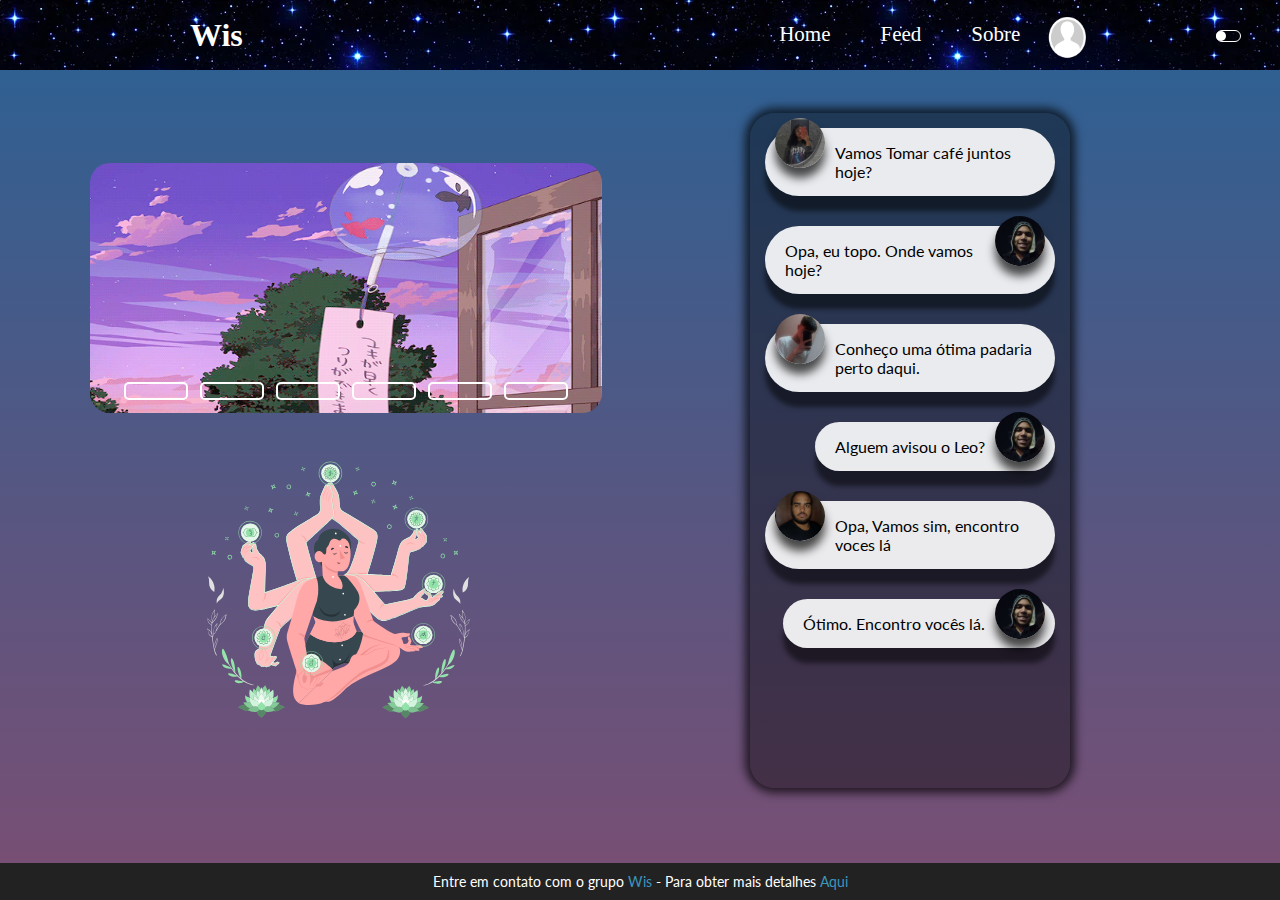
<file: index.html>
<!DOCTYPE html>
<html lang="en">

<head>
  <meta charset="UTF-8">
  <meta http-equiv="X-UA-Compatible" content="IE=edge">
  <meta name="viewport" content="width=device-width, initial-scale=1.0">
  <link rel="stylesheet" href="./PastaCss/navHeader.css">
  <link rel="stylesheet" href="./PastaCss/responsivo.css">
  <link rel="stylesheet" href="./PastaCss/responsividademenu.css">
  <link rel="stylesheet" href="./PastaCss/indexstyle.css">



  <title>Wis</title>
</head>

<body>

  <header>

    <div class="container">
      <div class="Logo">
        <a href="#" id="logo-name-wis">
          <h1>Wis</h1>
        </a>
      </div>

      <div class="menu-section ">
        <!--ON / OFF-->

        <div class="menu-burguer">
          <div class="one"></div>
          <div class="two"></div>
          <div class="three"></div>
        </div>


        <nav>
          <ul>
            <section id="btn"></section>
            <li><a href="#">Home</a></li>
            <li><a href="feed.html">Feed</a></li>
            <li><a href="aboutsobre.html">Sobre </a></li>

          </ul>

          <div class="imglogo">
            <!--USAR FIGURE-->
            <a href="loginpage.html"><img src="./icons/conta.png" alt="LOGIN" width="100%" height="100%"></a>
          </div>



        </nav>

      </div>


    </div>

  </header>





  <div class="Colorbackground">
    <div class="ContainerBody">
      <div class="Lado-esquerdo">
        <div class="mensagemBoasVindas">
    
        </div>

        <div class="carrossel">

          <DIV class="content">
            <div class="slides">
              <input type="radio" name="slide" id="slide1" checked>
              <input type="radio" name="slide" id="slide2">
              <input type="radio" name="slide" id="slide3">
              <input type="radio" name="slide" id="slide4">
              <input type="radio" name="slide" id="slide5">
              <input type="radio" name="slide" id="slide6">

              <div class="slide s1">
                <img src="./images/1.gif" alt="campo de flores">
              </div>

              <div class="slide">
                <img src="./images/2.jpg" alt="sino lo-fi">
              </div>

              <div class="slide">
                <img src="./images/3.gif" alt="mar fofo">
              </div>

              <div class="slide">
                <img src="./images/4.jpg" alt="flores fofas lo-fi">
              </div>

              <div class="slide">
                <img src="./images/5.gif" alt="3d maluco">
              </div>

              <div class="slide">
                <img src="./images/6.jpg" alt="naruto sadsong">
              </div>


            </div>
            <div class="navigation">
              <label class="bar" for="slide1"></label>
              <label class="bar" for="slide2"></label>
              <label class="bar" for="slide3"></label>
              <label class="bar" for="slide4"></label>
              <label class="bar" for="slide5"></label>
              <label class="bar" for="slide6"></label>

            </div>

          </DIV>

        </div>
        <div class="LogotipoCentralizado">
          <div class="Logotype">
            <img src="./Logo/svg-chakras-animate.svg" class="Logotipo chackra " alt="LOGOTIPO DA GATINHA" width="75%"
              height="100%">
            <!--alinhar a personagem no centro 'align-item: center'-->
          </div>
        </div>
      </div>





      <div class="Lado-direito">

        <div class="direita-chat">
          <div class="chat-container">
            <ul class="chat-geral">
              <li class="message left">
                <img class="logo" src="./img/Sabrina.png" alt="">
                <p>Vamos Tomar café juntos hoje?</p>
              </li>
              <li class="message right">
                <img class="logo" src="./img/felipe.png" alt="">
                <p>Opa, eu topo. Onde vamos hoje?</p>
              </li>
              <li class="message left">
                <img class="logo" src="./img/kaua.png" alt="">
                <p>Conheço uma ótima padaria perto daqui.</p>
              </li>
              <li class="message right">
                <img class="logo" src="./img/felipe.png" alt="">
                <p>Alguem avisou o Leo?</p>
              </li>
              <li class="message left">
                <img class="logo" src="./img/leo.png" alt="">
                <p>Opa, Vamos sim, encontro voces lá</p>
              </li>
              <li class="message right">
                <img class="logo" src="./img/felipe.png" alt="">
                <p>Ótimo. Encontro vocês lá.</p>
              </li>
            </ul>
            <input type="text" id="text_input" placeholder="Message..." />
          </div>

          <footer>
            <p>
              Entre em contato com o grupo <i class="fa fa-heart"></i>
              <a
                href="https://www.google.com/url?sa=i&url=https%3A%2F%2Fwww.canstockphoto.com.br%2Fminimalista-ws-logo-inicial-letras-91204808.html&psig=AOvVaw1XRLYSG-IACA_XUn43ck7c&ust=1668284630280000&source=images&cd=vfe&ved=0CBAQjRxqFwoTCPCA39j6pvsCFQAAAAAdAAAAABAT">Wis</a>
              - Para obter mais detalhes
              <a
                href="https://www.google.com/url?sa=i&url=https%3A%2F%2Fbr.depositphotos.com%2Fvector-images%2Fletras-wi.html%3Foffset%3D100%26sh%3D0ef67691a795d1627bda58c9c0c5f64691074817&psig=AOvVaw1XRLYSG-IACA_XUn43ck7c&ust=1668284630280000&source=images&cd=vfe&ved=0CBAQjRxqFwoTCPCA39j6pvsCFQAAAAAdAAAAABAY">Aqui</a>
            </p>
          </footer>

        </div>
      </div>






    </div>
  </div>
</body>


<script src="menu.js">
</script>


</html>
</file>
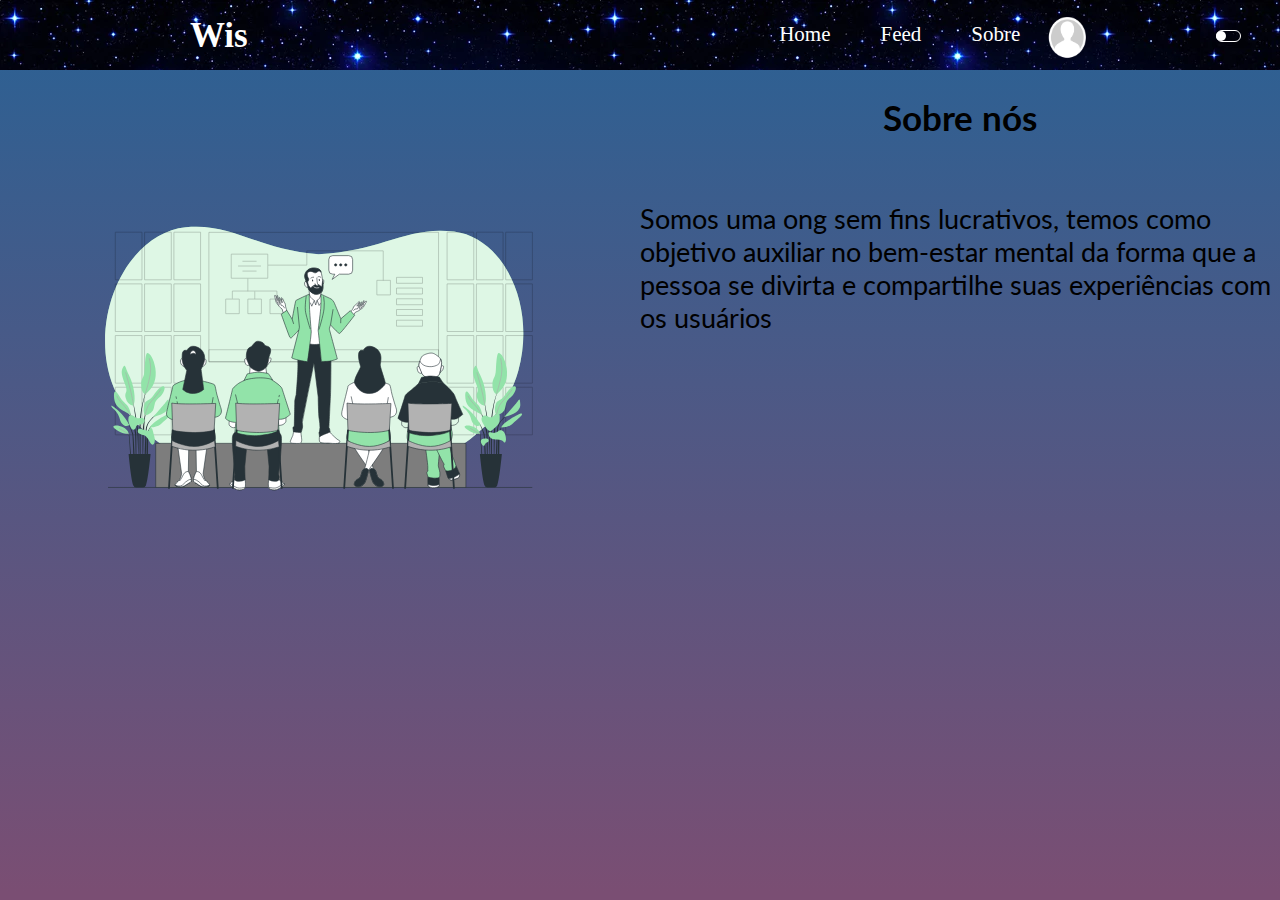
<file: aboutsobre.html>
<!DOCTYPE html>
<html lang="en">
<head>
    <meta charset="UTF-8">
    <meta http-equiv="X-UA-Compatible" content="IE=edge">
    <meta name="viewport" content="width=device-width, initial-scale=1.0">
    <link rel="stylesheet" href="./PastaCss/navHeader.css">
    <link rel="stylesheet" href="./PastaCss/about.css">
    <link rel="stylesheet" href="./PastaCss/responsivosobre.css">
    <link rel="stylesheet" href="./PastaCss/responsividademenu.css">

    <title>Wis</title>
</head>
<body>

    <header>

        <div class="container">
            <div class="Logo">
                <h1>Wis</h1>
            </div>
            
            <div class="menu-section "> <!--ON / OFF-->

                <div class="menu-burguer">
                    <div class="one"></div>
                    <div class="two"></div>
                    <div class="three"></div>
                </div>


                <nav>
                    <ul>
                        <section id="btn"></section>
                        <li><a href="index.html">Home</a></li>
                        <li><a href="feed.html">Feed</a></li>
                        <li><a href="#">Sobre</a></li>

                    </ul>

                    <figure class="imglogo">   <!--USAR FIGURE-->
                        <a href="loginpage.html"><img src="./icons/conta.png" alt="LOGIN" width="100%" height="100%"></a>
                    </figure>



                </nav>

            </div>


        </div>

    </header>

    <div class="ContainerG">
        <div class="esquerda">
            <img class="imagemEsquerda" src="./Logo/svg-about-us.svg" width="70%" height="70%">
        </div>
        <div class="direita">
            <section>
                <h1> Sobre nós</h1>
                <article>
                    <p>Somos uma ong sem fins lucrativos, temos como objetivo auxiliar no bem-estar mental da forma que a pessoa se divirta e compartilhe suas experiências com os usuários</p>
                </article>
                </section>
        </div>
    </div>
        
    <script src="menu.js"></script>
</body>
</html>
</file>
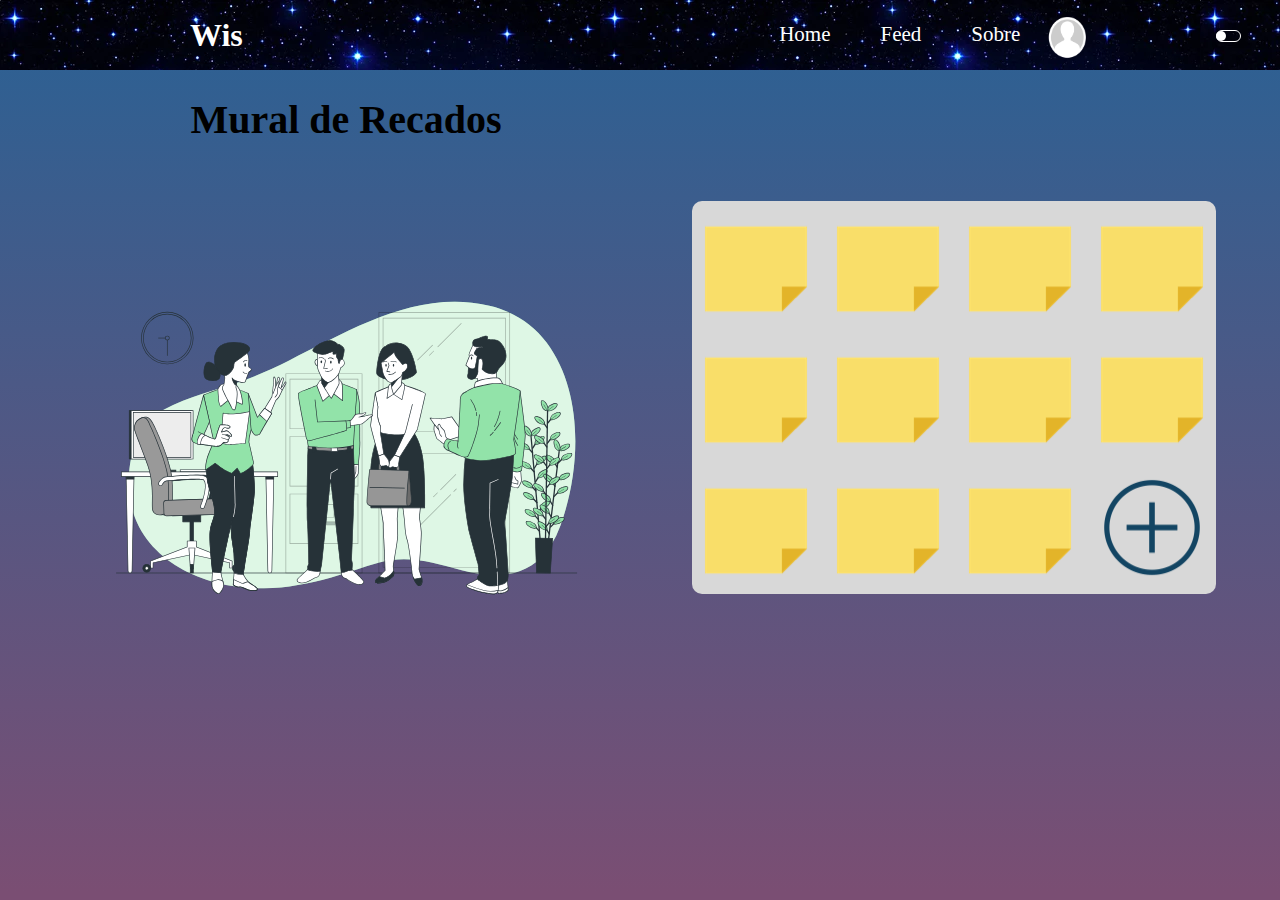
<file: feed.html>
<!DOCTYPE html>
<html lang="en">

<head>
  <meta charset="UTF-8">
  <meta http-equiv="X-UA-Compatible" content="IE=edge">
  <meta name="viewport" content="width=device-width, initial-scale=1.0">
  <link rel="stylesheet" href="./PastaCss/navHeader.css">
  <link rel="stylesheet" href="./PastaCss/feedStyle.css">
  <link rel="stylesheet" href="./PastaCss/responsividademenu.css">
  <link rel="stylesheet" href="./PastaCss/responsivofeed.css">
  <title>Feed Noticias</title>

</head>

<body>
  <header>

    <div class="container">
      <div class="Logo">
        <h1>Wis</h1>
      </div>

      <div class="menu-section ">
        <!--ON / OFF-->

        <div class="menu-burguer">
          <div class="one"></div>
          <div class="two"></div>
          <div class="three"></div>
        </div>


        <nav>
          <ul>
            <section id="btn"></section>
            <li><a href="index.html">Home</a></li>
            <!--mudar-->
            <li><a href="#">Feed</a></li>
            <li><a href="aboutsobre.html">Sobre</a></li>

          </ul>

          <div class="imglogo">
            <!--USAR FIGURE-->
            <a href="loginpage.html"><img src="./icons/conta.png" alt="LOGIN" width="100%" height="100%"></a>
          </div>



        </nav>

      </div>


    </div>

  </header>

  <div class="ContainerBody">

    <div class="esquerdaFeed">
      <section class="mensagemfeed">
        <h1>Mural de Recados</h1>
      </section>
      <section class="LogotipoCentralFeed">
        <figure class="LogotypeFeed">
          <img src="./Logo/svg-feed.svg" class="Logotipo feed" alt="LOGOTIPO DA GATINHA" width="100%" height="100%">
        </figure>
      </section>
    </div>

    <div class="direitaFeed">

      <div class="poshit">
        <div class="elements">
          <figure>
            <img src="./icons/postit.png" alt="">
            <img src="./icons/postit.png" alt="">
            <img src="./icons/postit.png" alt="">
            <img src="./icons/postit.png" alt="">
            <img src="./icons/postit.png" alt="">
            <img src="./icons/postit.png" alt="">
            <img src="./icons/postit.png" alt="">
            <img src="./icons/postit.png" alt="">
            <img src="./icons/postit.png" alt="">
            <img src="./icons/postit.png" alt="">

            <img src="./icons/postit.png" alt="">


            <img id="moreHIDDEN" src="./icons/more.png" alt="">


            <!--COLOCAR POSTIT POR CIMA E DPS USAR O "ON CLICK PARA DAR DISPLAY NONE NO POSTIT E MOSTRAR ESSE DISPLAY DE MAIS"-->

            <!--COLOCAR ALGUM BOTAO PARA ENVIAR ARQUIVOS DO SEU COMPUTADOR-->



          </figure>

        </div>
      </div>
    </div>

  </div>




</body>
<script src="menu.js"></script>


</html>
</file>
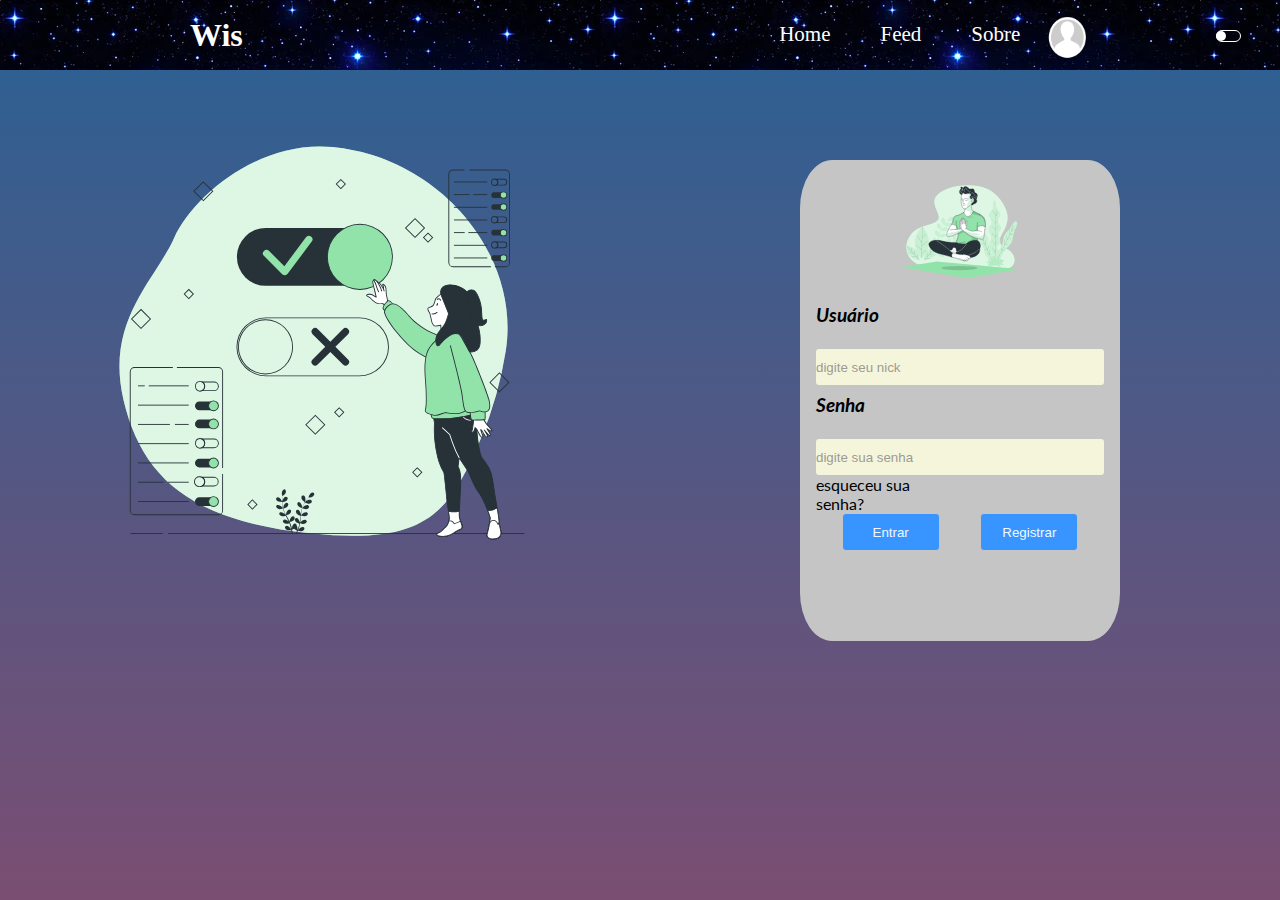
<file: loginpage.html>
<!DOCTYPE html>
<html lang="en">

<head>
  <meta charset="UTF-8">
  <meta http-equiv="X-UA-Compatible" content="IE=edge">
  <meta name="viewport" content="width=device-width, initial-scale=1.0">
  <link rel="stylesheet" href="./PastaCss/navHeader.css">
  <link rel="stylesheet" href="./PastaCss/login.css">
  <link rel="stylesheet" href="./PastaCss/responsividademenu.css">
  <link rel="stylesheet" href="./PastaCss/login.css">
  <link rel="stylesheet" href="./PastaCss/responsivoLogin.css">
  <title>Wis</title>
</head>

<body>

  <header>

    <div class="container">
      <div class="Logo">
        <h1>Wis</h1>
      </div>

      <div class="menu-section ">
        <!--ON / OFF-->

        <div class="menu-burguer">
          <div class="one"></div>
          <div class="two"></div>
          <div class="three"></div>
        </div>


        <nav>
          <ul>
            <section id="btn"></section>
            <li><a href="index.html">Home</a></li>
            <li><a href="feed.html">Feed</a></li>
            <li><a href="aboutsobre.html">Sobre</a></li>

          </ul>

          <div class="imglogo">
            <!--USAR FIGURE-->
            <a href="#"><img src="./icons/conta.png" alt="LOGIN" width="100%" height="100%"></a>
          </div>



        </nav>

      </div>


    </div>

  </header>



  <div class="ContainerBody">
    <div class="esquerda">

      <div class="LogotipoCentralizado">
        <div class="Logotype">
          <img src="./Logo/svg-login.svg" class="Logotipo login" alt="LOGOTIPO DA GATINHA" width="100%" height="100%">
        </div>
      </div>
    </div>


    <!-- <div class="ContainerBody">
        <div class="esquerda">
                <div class="LogotypeFeed">
                    <img src="./Logo/tree.svg" class="Logotipo" alt="LOGOTIPO DA GATINHA" width="100%" height="100%">
                </div>
            </div>
        -->


    <div class="direita">
      <div class="boxFora">
        <figure class="boxImage">
          <img src="./Logo/svg-meditation.svg" alt="Assistente" width="100%" height="100%">
        </figure>

        <div class="nomeLogin">
          <h3> <i>Usuário</i></h3>
        </div>

        <div class="inputLogin">
          <div class="holderName">
            <input type="text" name="seila" id="inputsNome" placeholder="digite seu nick">
          </div>
        </div>


        <div class="senhaLogin">
          <h3> <i>Senha</i></h3>
        </div>

        <div class="inputSenha">
          <div class="holderName">
            <input type="password" name="seila" id="inputsSenha" placeholder="digite sua senha">
            <p class="forgetpass">esqueceu sua senha?</p>
            <!--RECEBE UM CÓDIGO PARA SALVAR CASO PERCA A CONTA-->
          </div>

        </div>


        <div class="localRegistro">
          <div class="botaoEntrar"><input id="botaoEntrar" type="button" value="Entrar"></div>
          <div class="botaoRegister"><input id="botaoRegis" type="button" value="Registrar"></div>
        </div>



      </div>
    </div>

  </div>
</body>
<script src="menu.js"></script>

</html>
</file>
<file: PastaCss/navHeader.css>
@import url('https://fonts.googleapis.com/css?family=Lato');

* {
  outline: 0;
	box-sizing: border-box;
  margin: 0;
  padding: 0;
}

body {
	font-family: 'Lato', sans-serif;
  font-size: 1.6rem;
  background: linear-gradient(180deg,#2a6194 1%, #7a4e73 99%);
    /*a parte rosa da div esquerda é por causa daqui.*/
}
html{
    font-size: 62.5%;
}

html, body {
    height: 100%;
    /*overflow: hidden;*/
}


header{
    background-image: url(/testePastaHTML/sky.jpg);
    background-color: #0e0e0e;
    position: fixed;
    width: 100%;
}

/*CORES DA PAGINA (MODO NOTURNO E DIURNO)*/

/*=============================================*/
body.active{
    background: linear-gradient(180deg,#FFFEA3 1%, #FF9796 99%);
    transition: all 6s;
    
}

header.active{
    background: linear-gradient(0deg, #0e0e0e 5%, #0e0e0e  80%);
}

header.active a{
    color: white;
}
header.active .Logo h1{
    font-family: Noto Sans;
    color: rgb(255, 255, 255);
}

/*==============================================*/


/*NOME DA PAGINA*/
.Logo #logo-name-wis{
    text-decoration: none;
    list-style: none;
    color: red;
}


#btn{
    width: 25px;
    height: 12px;
    border: 1px solid #fff;
    border-radius: 60px;
    position: absolute;
    top: 30px;
    left: 95%;
    cursor: pointer ;
}



#btn.active:before{
    left: 13px;

}


#btn:before{
    content: '';
    position: absolute;
    width: 10px;
    height: 10px;
    background: #fff;
    border-radius: 50%;
    top: 50%;
    left: -1px;
    transform: translateY(-50%);
    transition: top .5s;
}


header .container{
    height: 70px;
    display: flex;
    justify-content: space-between;
    align-items: center;
    width: 90%;
    max-width: 900px;
    margin: auto;
}

.Logo h1{
    font-family: Noto Sans;
    color: rgb(255, 255, 255);

}

/*=============================================================================*/



nav {
    display: flex;
    justify-content: flex-end;
    align-items: center;
}


nav ul{
    display: flex;
    
}

nav li{
    list-style: none;
   
}

nav ul li a{
    color: rgb(255, 255, 255);
    text-decoration: none;
    font-size: 2.1rem;
    margin: 15px;
    padding: 6px 10px;
   
    font-family: Poppins;
}
nav ul li a:hover{
    background-color: rgba(240, 248, 255, 0.24);
    border-radius: 10px;
    transition: 0.5s;
}

.imglogo{
    /*background-color: #099E97;*/
    width: 8%;
    height: 10%;
    cursor: pointer;
    margin-top: 1%;
    display: flex;
}
.imglogo:hover{
    opacity: 60%;
}
</file>
<file: PastaCss/responsivo.css>
@media(max-width: 740px) {
    html{
        font-size: 65%;
    }
}
@media(max-width: 580px) {
    html{
        font-size: 40%;
    }
}


@media(max-width: 1000px) {
    .Lado-esquerdo{
        display: none;
    }
}     
@media(max-width: 475px){
  .direita-chat{
    width: 70vw;
  }
  .chat-container{
    width: 100%;
  }
  .Lado-direito{
    max-width: 100%;

  }
  .chat-geral{
    width: 500px;
  }


}
</file>
<file: PastaCss/responsividademenu.css>
@media(max-width: 740px) {
    html{
        font-size: 65%;
    }
}
@media(max-width: 580) {
    html{
        font-size: 40%;
    }
}

@media(max-width: 510px) {            /*BOTAO RETRÁTIL*/
    nav{
        display: none;
    }    


    .one,
    .two,
    .three{
        background-color: white;
        height: 5px;
        width: 100%;
        margin: 6px auto;
        border-radius: 5px;

        transition-duration: 0.3s;
    }
    .menu-burguer{
        width: 40px;
        height: 30px;
    }

    .menu-section.on{
        position: absolute;
        top: 0;
        left: 0;

        width: 100vw;
        height: 100vh;

        background: linear-gradient(240deg, #00ccff 5%, #aaaf23 80%);
        display: flex;
        justify-content: center;
        
    
    
    }
    .menu-section.on nav{
        display: block;
    }



    .menu-section.on .menu-burguer{
        position: absolute;
        right: 0;
        top: 15;
        
    }

    .menu-section.on .menu-burguer .one{
        transform: rotate(45deg) translate(7px, 7px); 
    }
    .menu-section.on .menu-burguer .two{
        opacity: 0;
    }


    .menu-section.on .menu-burguer .three{
        transform: rotate(-45deg) translate(9px, -9px); 
    }

    .menu-section.on nav ul{
        display: block;
        text-align: center;
    }
    .menu-section.on nav ul li a{
        transition-duration: 0.5s;
        font-size: 4rem;
        line-height: 15rem;
        
    }
}
</file>
<file: PastaCss/indexstyle.css>
.ContainerBody{
    /*background-color: aliceblue;*/    /*REMOVER ISSO*/
    width: 100%;
    height: 89%;
    display: flex;
    overflow: hidden;
}
#btn{
    width: 25px;
    height: 12px;
    border: 1px solid #fff;
    border-radius: 60px;
    position: absolute;
    top: 30px;
    left: 95%;
    cursor: pointer ;
}
/*=================================================================*/
.Lado-esquerdo{
    /*background-color: rgb(65, 95, 121);*/     /*REMOVER ISSO*/
    width: 50%;
    height: 100vh;

}

/*=================================================================*/

.mensagemBoasVindas{
    /*background-color: #00ff22;*/
    margin-top: 6%;
    width: auto;
    height: 100px;
    display: flex;
    justify-content: center;
    align-items: center;
    font-size: 20px;
    font-family: News701 BT;
    color: whitesmoke;
}
.Logotype{              /*COLOCAR UMA CAIXA DENTRO DO 'ESQUERDA' PARA CENTRALIZAR A LOGOTIPO*/
    width: 30%;
    height: auto;
    position:absolute;
    top: 50%;
    left: 15%;
}


.LogotipoCentralizado{
    width: 100%;
    height: 70%;
    display: flex;
    justify-content: center;
    align-items: center;

}
.carrossel{
    /*background-color: rgb(21, 231, 144);*/            /*REMOVER ISSO*/
    width: 100%;
    height: 45%;
}

.content{
    height: 250px;
    width: 40%;  /*TAMANHO DAS IMAGENS*/
    border-radius: 20px;
    overflow: hidden;
    position: absolute;   /* MUDAR PARA MUDAR ONDE ESTÁ*/
    top: 32%;
    left: 27%;
    transform: translate(-50%, -50%);
}

.navigation{
    position: absolute;
    bottom: 3%;
    left: 50%;
    transform: translate(-50%);
    display: flex;
}
.bar{
    width: 5vw;
    height: 2vh;
    border: 2px solid white;
    margin: 6px;
    border-radius: 5px;
    cursor: pointer;
    transition: 0.6s;
}

.bar:hover{
    background-color:azure;
}

input{
    display: none;
}

.slides{
    display: flex;
    width: 600%;   /* width de 500% para fazer uma imagem aparecer de cada vez*/
    height: 100%;  /*PRA PREENCHER TUDO*/
}
.slide {
    width: 20%; /*ou 16*/ 
    transition: 0.6s;
}

.slide img{
    width: 100%;
    height: 100%;
}
#slide1:checked ~ .s1{
    margin-left: 0;
}

#slide2:checked ~ .s1{
    margin-left: -20%;
}
#slide3:checked ~ .s1{
    margin-left: -40%;
}
#slide4:checked ~ .s1{
    margin-left: -60%;
}
#slide5:checked ~ .s1{
    margin-left: -80%;
}
#slide6:checked ~ .s1{
    margin-left: -100%;
}




#btn::before{
    content: '';
    position: absolute;
    width: 10px;
    height: 10px;
    background: #fff;
    border-radius: 50%;
    top: 50%;
    left: -1px;
    transform: translateY(-50%);
}

.Lado-direito{
    /*background-color: rgb(21, 133, 231);*/        /*REMOVER ISSO*/
    width: 90vw;
    height: 100%;
    display: flex;
}


#top-menu{
    width: 100%;
    height: 5vh;

}

#top-menu > nav{
    width: 100%;
    height: 100%;
    justify-content: end;
    display: flex;
    align-items: center;
    border-bottom: 2px solid black;
    
}
#top-menu > nav .logo1{
    left: 70%;
    position:absolute;
    display: flex;
    align-items: center;
    width: 10%;
    height: 100%;
}
#top-menu > nav .logo1 h1{
    cursor: pointer;
    color: rgb(0, 0, 0);
}
#top-menu > nav ul{
    list-style: none;
}

#top-menu > nav ul li{
    display: inline;
    padding-left: 20px;
}
#top-menu > nav ul li a{
    text-decoration: none;
    color: rgb(0, 0, 0);
    animation: dropping 0.6 ease-in-out;
}
#top-menu > nav ul li a:hover{
    border-bottom: 2px solid black;
}

#top-menu > nav figure{
    margin-left: 60px;
    width: 3%;
    height: 100%;

}
#top-menu > nav figure img{
    width: 100%;
}





/*======================================================*/


.direita-chat{
    /*background-color: #483ca3;*/
    width: 50%;
    height: 100vh;
    display: flex;
    align-items: center;
    justify-content: center;
    margin-left: 30%;
}
/*======================================================*/



/*PROBLEMA DO TAMANHO DO CHAT*/
.chat-container {
	background-color: rgba(0, 0, 0, 0.4);
	border-radius: 25px;
	box-shadow: 0px 0px 10px 5px rgba(0,0,0,0.7);
	overflow: hidden;
	padding: 15px;
	position: relative;
	width: 320px;
	max-width: 100%;
  height: 75vh;
  max-height: 100%;
}

.chat-geral {
	display: flex;
	flex-direction: column;
	justify-content: center;
	align-items: flex-start;
	list-style-type: none;
	padding: 0;
	margin: 0;
}

.message {
	background-color: rgba(255, 255, 255, 0.9);
	border-radius: 50px;
	box-shadow: 0px 15px 5px 0px rgba(0,0,0,0.5);
	position: relative;
	margin-bottom: 30px;
}

.message.left {
	padding: 15px 20px 15px 70px;
}

.message.right {
	align-self: flex-end;
	padding: 15px 70px 15px 20px;
}

.logo {
	border-radius: 50%;
	box-shadow: 0px 10px 10px 0px rgba(0,0,0,0.7);
	-o-object-fit: cover;
	   object-fit: cover;
	position: absolute;
	left: 10px;
	top: -10px;
	width: 50px;
	height: 50px;
}

.message.right .logo {
	left: auto;
	right: 10px;
}

.message p {
	margin: 0;
}

/*#text_input {
	font-size: 16px;
	position: absolute;
	bottom: 0;
	left: 0;
	right: 0;
	padding: 10px 15px;
	width: 100%;
}*/

footer {
    background-color: #222;
    color: #fff;
    font-size: 14px;
    bottom: 0;
    position: fixed;
    left: 0;
    right: 0;
    text-align: center;
    z-index: 999;
}

footer p {
    margin: 10px 0;
}

footer i {
    color: red;
}

footer a {
    color: #3c97bf;
    text-decoration: none;
}
</file>
<file: PastaCss/about.css>
.ContainerG{
    width: 100vw;
    height: 100vh;
    display: flex;
    
}

.esquerda{
    display: flex;
    width: 50%;
    height: 80%;
    /*background-color: red;*/
    justify-content: center;
    align-items: center;
}


.direita{
    display: flex;
    width: 50%;
    height: 100%;
    /*background-color: green;*/
    justify-content: center;
}

h1{
    top: 100%;
    width: 100%;
    margin-top: 15%;
    margin-bottom: 10%;
    text-align: center;
    font-size: 35px;
}
p{
    font-size: 27px;
}
</file>
<file: PastaCss/responsivosobre.css>
@media(max-width: 740px) {
    html{
        font-size: 65%;
    }
}
@media(max-width: 580) {
    html{
        font-size: 40%;
    }
}



@media(max-width: 510px) {

    .direita{
        display: none;
    }
}

@media(max-width: 750px) {            /*BOTAO RETRÁTIL*/


    .esquerda{
        display: none;
    }
    .direita{
        position: absolute;
        left: 50%;
        top: 10%;  
        transition: linear;
        transition: 0.6s linear;
        transform: translateX(-100%, -);
        margin-left: -20%;
    }
}
</file>
<file: PastaCss/feedStyle.css>
/*=========FEEEEEEEEEEDDDD=========================*/

.ContainerBody{
    /*background-color: aliceblue;*/    /*REMOVER ISSO*/
    width: 100%;
    height: 89%;
    display: flex;
}


.esquerdaFeed{
    /*background-color: yellow;*/
    width: 110vh;
    height: 100%;
}

.LogotipoCentralFeed{
    width: 100%;
    height: 70%;
    display: flex;
    justify-content: center;
    align-items: center;

}

.LogotypeFeed{              /*COLOCAR UMA CAIXA DENTRO DO 'ESQUERDA' PARA CENTRALIZAR A LOGOTIPO*/
    width: 70%;
    height: auto;
    display: flex;
    justify-content: center;
    align-items: center;
}



.mensagemfeed{
    width: auto;
    height: 100px;
    display: flex;
    margin-top: 10%;
    justify-content: center;
    align-items: center;
    font-size: 20px;
    font-family: News701 BT;
}

.direitaFeed{
    /*background-color:red;*/
    width: 90vh;
    height: 100%;
    display: flex;
    justify-content: center;
    align-items: center;
    padding-right: 5%;
    border-radius: 15%;
}
.poshit{
    /*background-color: aqua;*/
    width: 524px;  /*DEIXAR EM %  width: 84%; PARA O SITE RESPONSIVO FUNCIONAR BEM*/
    height: 40%;
    align-items: center;
    margin-bottom: 15%;
}   

.elements{
   background-color: rgb(216, 216, 216);
    border-radius: 10px 10px 10px 10px;
    display: flex;
    justify-content: center;
    width: 100%;
  /*width: 100%;*/

}
.elements img{
    cursor: pointer;

    /*width: 24.4%;*/
}
.elements > figure #moreHIDDEN{
  width: 24.4%;
  height: 32.3%;
}
#moreHIDDEN:hover{
    opacity: 60%;
}

.elements > figure #moreHIDDEN:hover{
  
  animation: efeito-pulso .8s linear infinite;
}
@keyframes efeito-pulso{


  60%{
    transform: scale(0.8);
  }
  0%{
    transform: scale(1);
  }  
}

.elements > figure img:hover{
    animation: rotacao 0.9s ease-in-out;
}
@keyframes rotacao {
    0%{
        transform: rotateY(50deg);
    }
    50%{
        transform: rotateY(190deg);
    }
    100%{
        transform: rotateY(0deg);
    }
}
</file>
<file: PastaCss/responsivofeed.css>
@media(max-width: 1000px) {

    .ContainerBody{
        display: flex;
        justify-content: center;
    }

    .esquerdaFeed{
        display: none;
    }
}

@media(max-width: 375px) {
    .direitaFeed{
        width: 100%;
        height: 30px;
    }
}
</file>
<file: PastaCss/login.css>
.ContainerBody{
    /*background-color: aliceblue;*/    /*REMOVER ISSO*/
width: 100%;
height: 89%;
display: flex;
}


.esquerda{
/*background-color: rgb(209, 207, 207);*/
width: 50%;
height: 100%;
}




.Logotype{              /*COLOCAR UMA CAIXA DENTRO DO 'ESQUERDA' PARA CENTRALIZAR A LOGOTIPO*/
    width: 70%;
    height: 100%;
    display: flex;
    justify-content: center;
    align-items: center;
    margin-top: 20%;
}


.LogotipoCentralizado{
    width: 100%;
    height: 70%;
    display: flex;
    justify-content: center;
    align-items: center;

}
#inputsSenha,
#inputsNome{
    height: 4vh;
    color: rgb(0, 0, 0);
}

.direita{
/*background-color: rgb(80, 136, 136);*/
width: 50%;
height: 100%;
display: flex;
align-items: center;
justify-content: center;
}

.boxFora{
    background-color: rgb(197, 197, 197);
    width: 50%;
    height: 60%;
    border-radius: 10%;
}


.boxImage{
    /*background-color: blue;*/
    width: 100%;
    height: 30%;
}

h6{
    color: whitesmoke;
    
}

.nomeLogin{
   /* background-color: rgb(158, 64, 64);*/
    width: 90%;
    height: 5vh;
    margin-left: 5%;
}
.inputLogin{
     /*background-color: coral;*/
     width: 100%;
     height: 5vh;
     display: flex;
     justify-content: center;
     
}

.senhaLogin{
    /*background-color: rgb(121, 80, 65);*/
    width: 90%;
    height: 5vh;
    margin-left: 5%;
}
.inputSenha{
    /*background-color: rgb(28, 126, 44);*/
    width: 100%;
    height: 5vh;
    display: flex;
    justify-content: center;
}

.forgetpass{
    cursor: pointer;
    width: 45%;
}
.forgetpass:hover{
    opacity: 20%;
}




.holderName{
    background-color: beige;
    width: 90%;
    height: 4vh;
    border-radius: 3px 3px 3px 3px ;
}

.localRegistro{
    width: 100%;
    height: 5vh;
    display: flex;
    justify-content: space-evenly;
    align-items: center;
    padding-top: 15%;
    /*background-color: chartreuse;*/
}


.botaoEntrar{
    background-color: rgb(56, 149, 255);
    width: 30%;
    height: 4vh;
    border-radius: 3px;
    display: flex;
    align-items: center;
}

#botaoEntrar{
    display: flex;
    justify-content: center;
    align-items: center;
    color: aliceblue;
    cursor: pointer;
    
}

#botaoRegis{
    display: flex;
    justify-content: center;
    align-items: center;
    color: aliceblue;
    cursor: pointer;
    
}

.botaoRegister{
    background-color: rgb(56, 149, 255);
    width: 30%;
    height: 4vh;
    border-radius: 3px;
    display: flex;
    align-items: center;
    
}

.botaoRegister:hover{
    opacity: 60%;
}
.botaoEntrar:hover{
    opacity: 60%;
}




input{
    background: transparent;
    width: 100%;
    height: 20px;
    color: blue;
    border: none;
    display: flex;
}


input::placeholder{

    opacity: 70%;
}
</file>
<file: PastaCss/responsivoLogin.css>
@media(max-width: 1000px) {
    .esquerda{
        display: none;
    }
    .direita{
        margin-left: 25%;
    }
    .boxFora{
        width: 100%;
    }
    .boxImage{
        width: 100%;
    }
}
@media(max-width: 635px){
    .direita{
        display: flex;
        justify-content: center;
        align-items: center;
        max-width: 30vmax;
    }
}
</file>
